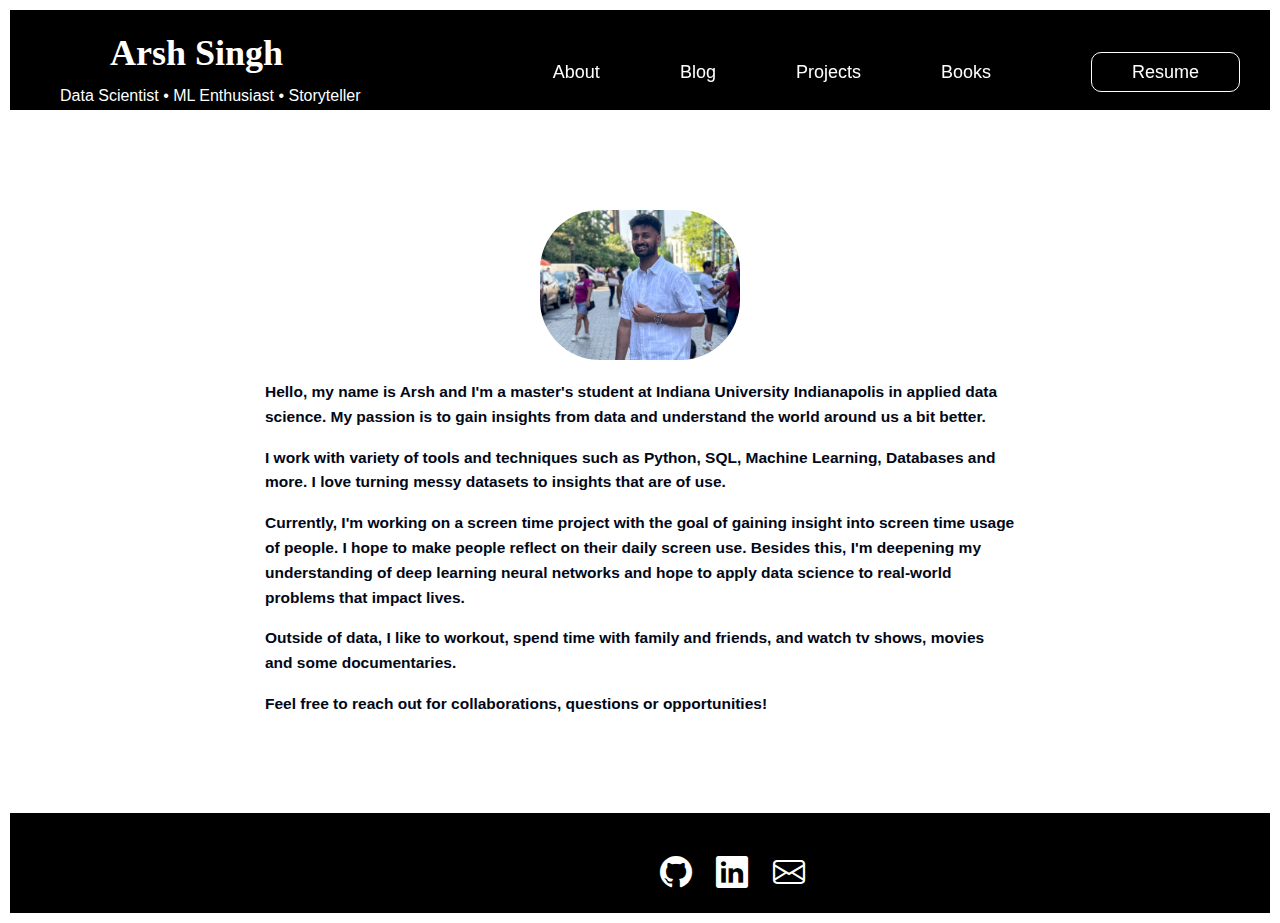
<file: about.html>
<!DOCTYPE html>
<html lang="en">
<head>
    <meta charset="UTF-8">
    <meta name="viewport" content="width=device-width, initial-scale=1.0">
    <title>header</title>
    <link href="https://cdn.jsdelivr.net/npm/bootstrap@5.3.3/dist/css/bootstrap.min.css" rel="stylesheet"> <!-- Bootstrap CSS -->
    <link href="https://cdn.jsdelivr.net/npm/bootstrap-icons@1.11.3/font/bootstrap-icons.css" rel="stylesheet"> <!-- Bootstrap Icons -->
    <link rel= "stylesheet" href = "css/style2.css">
</head>
<body>

<div class = "nav-div"> <!-- outer div start-->

    <div class = "logo-div-main"> 
    <a href = "index.html" style = "color:white;text-decoration:none">Arsh Singh</a>
    </div> 

    <div class = "logo-div-subtitle"> 
    Data Scientist • ML Enthusiast • Storyteller 
    </div>

    <div class = "nav-buttons"> <!-- container div for buttons, actual buttons in an inner div-->
        <div class = "nav-buttons-actual">
            <a href="about.html" >About</a>
            <a href="blog.html" >Blog</a>
            <a href="projects.html">Projects</a>
            <a href="books.html" >Books</a>
            <a href="assets/my_resume.pdf" target = "_blank" class = "resume">Resume</a>
        </div>
    </div>  

</div> <!-- outer div end-->


<script src="https://cdn.jsdelivr.net/npm/bootstrap@5.3.3/dist/js/bootstrap.bundle.min.js"></script> <!-- Bootstrap JS -->
</body>
</html><!DOCTYPE html>
<html lang="en">
<head>
    <meta charset="UTF-8">
    <meta name="viewport" content="width=device-width, initial-scale=1.0">
    <title>About</title>
    <link href="https://cdn.jsdelivr.net/npm/bootstrap@5.3.3/dist/css/bootstrap.min.css" rel="stylesheet"> <!-- Bootstrap CSS -->
    <link href="https://cdn.jsdelivr.net/npm/bootstrap-icons@1.11.3/font/bootstrap-icons.css" rel="stylesheet"> <!-- Bootstrap Icons -->
    <link rel= "stylesheet" href = "css/style.css">
</head>
<body>
    <div class="photo-wrapper">
        <div class = "photo-div">
            <img src = "img/mypic2.jpg" >
        </div>
    </div>

    <div class ="paragraph-wrapper">
        <div class = "para-div">
            <p style = "margin-top:20px;">Hello, my name is Arsh and I'm a master's student at Indiana University Indianapolis in applied data science. 
                My passion is to gain insights from data and understand the world around us a bit better.</p>
            <p>I work with variety of tools and techniques such as Python, SQL, Machine Learning, Databases and more. 
                I love turning messy datasets to insights that are of use.</p>
            <p>Currently, I'm working on a screen time project with the goal of gaining insight into screen time usage of people. 
                I hope to make people reflect on their daily screen use.
                Besides this, I'm deepening my understanding of deep learning neural networks and hope to apply data science to real-world problems that impact lives.</p>
            <p>Outside of data, I like to workout, spend time with family and friends, and watch tv shows, movies and some documentaries.</p>
            <p>Feel free to reach out for collaborations, questions or opportunities!</p>
        </div>
    </div>

<script src="https://cdn.jsdelivr.net/npm/bootstrap@5.3.3/dist/js/bootstrap.bundle.min.js"></script> <!-- Bootstrap JS -->    
</body>
</html>
<!DOCTYPE html>
<html lang="en">
<head>
    <meta charset="UTF-8">
    <meta name="viewport" content="width=device-width, initial-scale=1.0">
    <title>Footer</title>
    <link href="https://cdn.jsdelivr.net/npm/bootstrap@5.3.3/dist/css/bootstrap.min.css" rel="stylesheet"> <!-- Bootstrap CSS -->
    <link href="https://cdn.jsdelivr.net/npm/bootstrap-icons@1.11.3/font/bootstrap-icons.css" rel="stylesheet"> <!-- Bootstrap Icons -->
    <link rel= "stylesheet" href = "css/style2.css">
</head>
<body>
    <div class = "footer-div"> <!-- Use same class as header but tweak it-->
        <a href = "https://github.com/arshmattu08" target = "_blank" class="bi bi-github" title = "Github"></a>
        <a href = "https://www.linkedin.com/in/arshsingh08" target = "_blank" class="bi bi-linkedin" title = "LinkedIn"></a>
        <a href = "mailto:singharshpreet6060@gmail.com" class="bi bi-envelope" title = "Email"></a>


    </div>
 
<script src="https://cdn.jsdelivr.net/npm/bootstrap@5.3.3/dist/js/bootstrap.bundle.min.js"></script> <!-- Bootstrap JS -->    
</body>
</html>
</file>
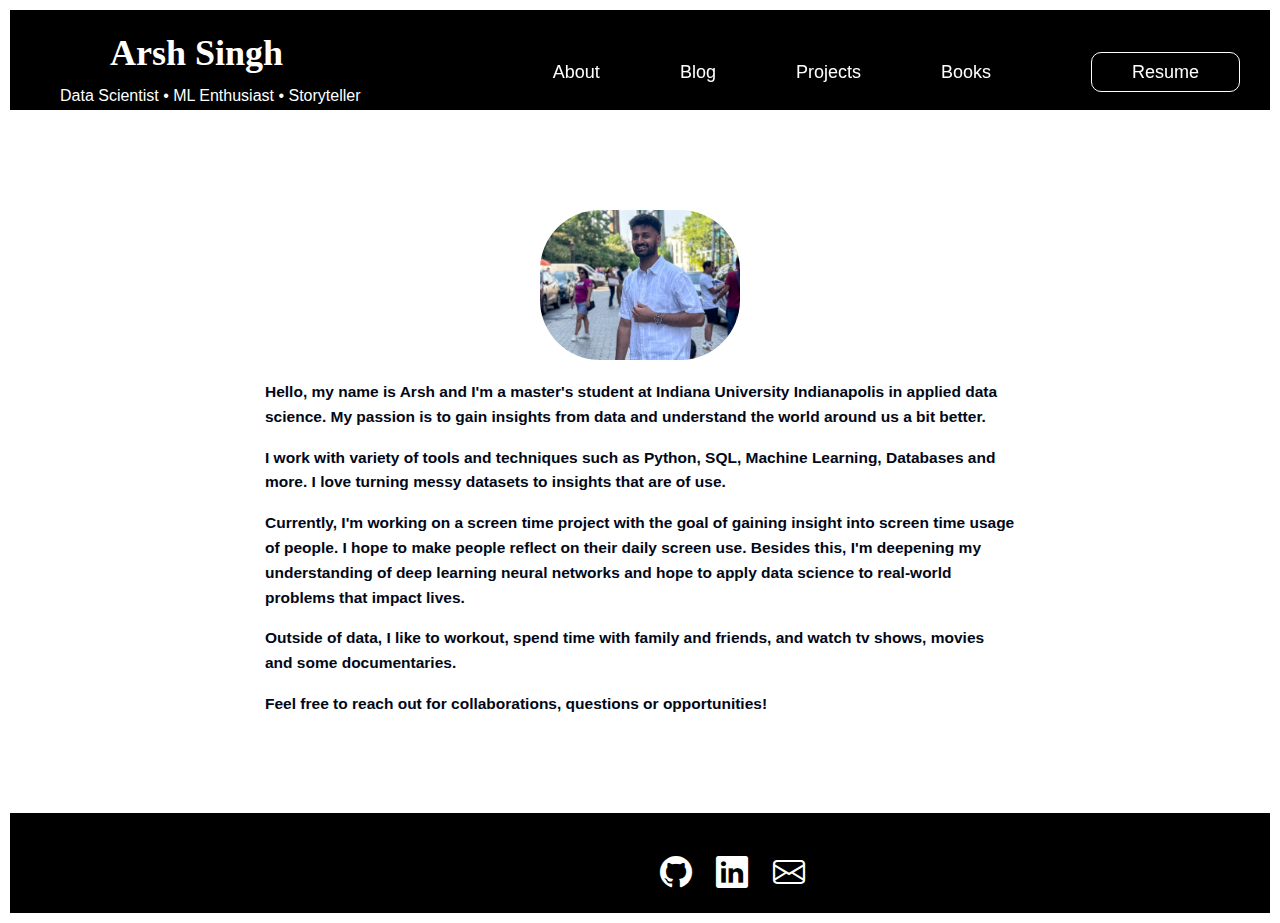
<file: about.php.html>
<!DOCTYPE html>
<html lang="en">
<head>
    <meta charset="UTF-8">
    <meta name="viewport" content="width=device-width, initial-scale=1.0">
    <title>header</title>
    <link href="https://cdn.jsdelivr.net/npm/bootstrap@5.3.3/dist/css/bootstrap.min.css" rel="stylesheet"> <!-- Bootstrap CSS -->
    <link href="https://cdn.jsdelivr.net/npm/bootstrap-icons@1.11.3/font/bootstrap-icons.css" rel="stylesheet"> <!-- Bootstrap Icons -->
    <link rel= "stylesheet" href = "css/style2.css">
</head>
<body>

<div class = "nav-div"> <!-- outer div start-->

    <div class = "logo-div-main"> 
    <a href = "index.php.html" style = "color:white;text-decoration:none">Arsh Singh</a>
    </div> 

    <div class = "logo-div-subtitle"> 
    Data Scientist • ML Enthusiast • Storyteller 
    </div>

    <div class = "nav-buttons"> <!-- container div for buttons, actual buttons in an inner div-->
        <div class = "nav-buttons-actual">
            <a href="about.php.html" >About</a>
            <a href="blog.php.html" >Blog</a>
            <a href="projects.php.html">Projects</a>
            <a href="books.php.html" >Books</a>
            <a href="assets/my_resume.pdf" target = "_blank" class = "resume">Resume</a>
        </div>
    </div>  

</div> <!-- outer div end-->


<script src="https://cdn.jsdelivr.net/npm/bootstrap@5.3.3/dist/js/bootstrap.bundle.min.js"></script> <!-- Bootstrap JS -->
</body>
</html><!DOCTYPE html>
<html lang="en">
<head>
    <meta charset="UTF-8">
    <meta name="viewport" content="width=device-width, initial-scale=1.0">
    <title>About</title>
    <link href="https://cdn.jsdelivr.net/npm/bootstrap@5.3.3/dist/css/bootstrap.min.css" rel="stylesheet"> <!-- Bootstrap CSS -->
    <link href="https://cdn.jsdelivr.net/npm/bootstrap-icons@1.11.3/font/bootstrap-icons.css" rel="stylesheet"> <!-- Bootstrap Icons -->
    <link rel= "stylesheet" href = "css/style.css">
</head>
<body>
    <div class="photo-wrapper">
        <div class = "photo-div">
            <img src = "img/mypic2.jpg" >
        </div>
    </div>

    <div class ="paragraph-wrapper">
        <div class = "para-div">
            <p style = "margin-top:20px;">Hello, my name is Arsh and I'm a master's student at Indiana University Indianapolis in applied data science. 
                My passion is to gain insights from data and understand the world around us a bit better.</p>
            <p>I work with variety of tools and techniques such as Python, SQL, Machine Learning, Databases and more. 
                I love turning messy datasets to insights that are of use.</p>
            <p>Currently, I'm working on a screen time project with the goal of gaining insight into screen time usage of people. 
                I hope to make people reflect on their daily screen use.
                Besides this, I'm deepening my understanding of deep learning neural networks and hope to apply data science to real-world problems that impact lives.</p>
            <p>Outside of data, I like to workout, spend time with family and friends, and watch tv shows, movies and some documentaries.</p>
            <p>Feel free to reach out for collaborations, questions or opportunities!</p>
        </div>
    </div>

<script src="https://cdn.jsdelivr.net/npm/bootstrap@5.3.3/dist/js/bootstrap.bundle.min.js"></script> <!-- Bootstrap JS -->    
</body>
</html>
<!DOCTYPE html>
<html lang="en">
<head>
    <meta charset="UTF-8">
    <meta name="viewport" content="width=device-width, initial-scale=1.0">
    <title>Footer</title>
    <link href="https://cdn.jsdelivr.net/npm/bootstrap@5.3.3/dist/css/bootstrap.min.css" rel="stylesheet"> <!-- Bootstrap CSS -->
    <link href="https://cdn.jsdelivr.net/npm/bootstrap-icons@1.11.3/font/bootstrap-icons.css" rel="stylesheet"> <!-- Bootstrap Icons -->
    <link rel= "stylesheet" href = "css/style2.css">
</head>
<body>
    <div class = "footer-div"> <!-- Use same class as header but tweak it-->
        <a href = "https://github.com/arshmattu08" target = "_blank" class="bi bi-github" title = "Github"></a>
        <a href = "https://www.linkedin.com/in/arshsingh08" target = "_blank" class="bi bi-linkedin" title = "LinkedIn"></a>
        <a href = "mailto:singharshpreet6060@gmail.com" class="bi bi-envelope" title = "Email"></a>


    </div>
 
<script src="https://cdn.jsdelivr.net/npm/bootstrap@5.3.3/dist/js/bootstrap.bundle.min.js"></script> <!-- Bootstrap JS -->    
</body>
</html>
</file>
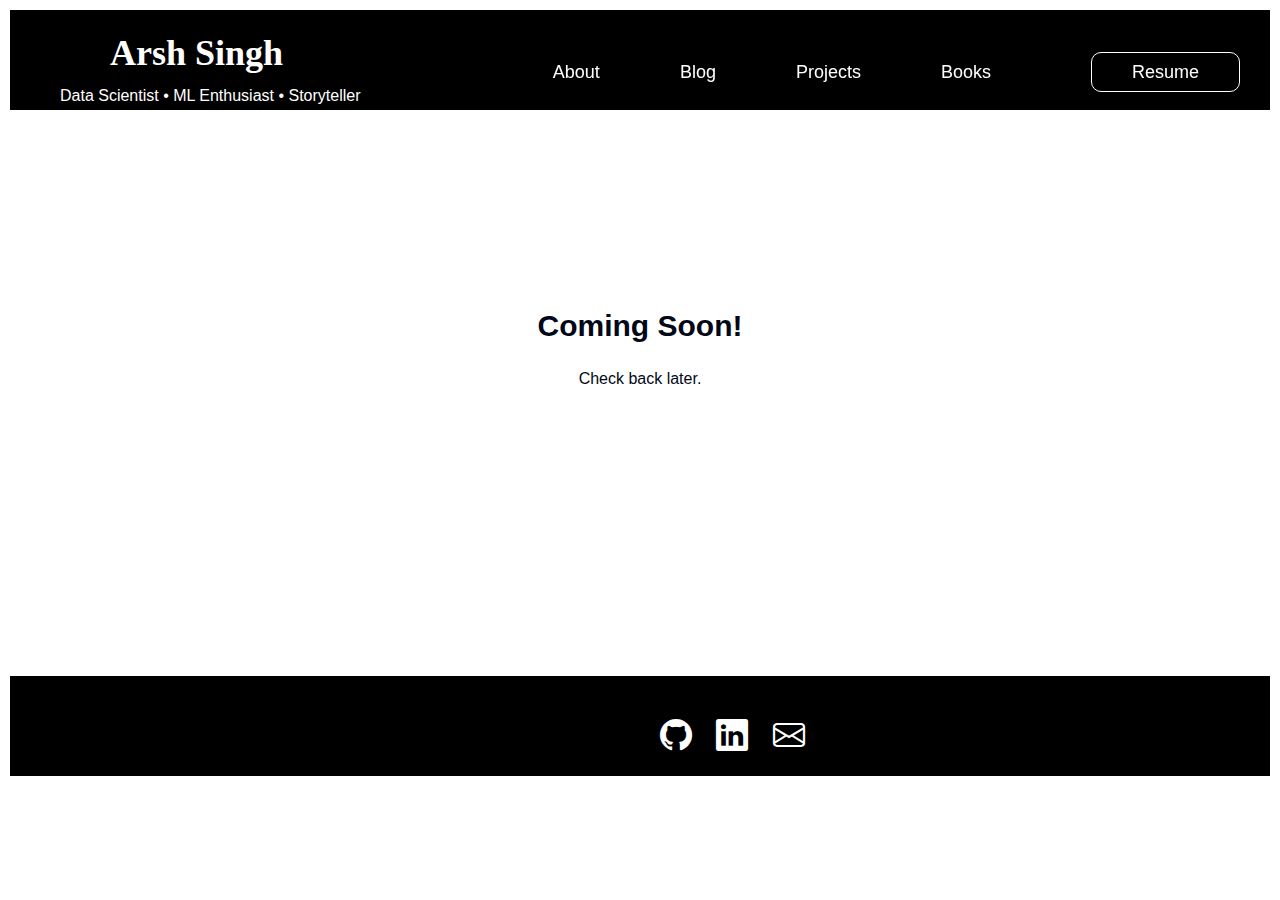
<file: blog.html>
<!DOCTYPE html>
<html lang="en">
<head>
    <meta charset="UTF-8">
    <meta name="viewport" content="width=device-width, initial-scale=1.0">
    <title>header</title>
    <link href="https://cdn.jsdelivr.net/npm/bootstrap@5.3.3/dist/css/bootstrap.min.css" rel="stylesheet"> <!-- Bootstrap CSS -->
    <link href="https://cdn.jsdelivr.net/npm/bootstrap-icons@1.11.3/font/bootstrap-icons.css" rel="stylesheet"> <!-- Bootstrap Icons -->
    <link rel= "stylesheet" href = "css/style2.css">
</head>
<body>

<div class = "nav-div"> <!-- outer div start-->

    <div class = "logo-div-main"> 
    <a href = "index.html" style = "color:white;text-decoration:none">Arsh Singh</a>
    </div> 

    <div class = "logo-div-subtitle"> 
    Data Scientist • ML Enthusiast • Storyteller 
    </div>

    <div class = "nav-buttons"> <!-- container div for buttons, actual buttons in an inner div-->
        <div class = "nav-buttons-actual">
            <a href="about.html" >About</a>
            <a href="blog.html" >Blog</a>
            <a href="projects.html">Projects</a>
            <a href="books.html" >Books</a>
            <a href="assets/my_resume.pdf" target = "_blank" class = "resume">Resume</a>
        </div>
    </div>  

</div> <!-- outer div end-->


<script src="https://cdn.jsdelivr.net/npm/bootstrap@5.3.3/dist/js/bootstrap.bundle.min.js"></script> <!-- Bootstrap JS -->
</body>
</html>

<!DOCTYPE html>
<html lang="en">
<head>
    <meta charset="UTF-8">
    <meta name="viewport" content="width=device-width, initial-scale=1.0">
    <title>Blog</title>
    <link rel="stylesheet" href="css/style2.css">
</head>
<body>

<div class = "blog-coming-soon">

<p class= "blog-title">Coming Soon!</p>
<p class. = "blog-subtitle">Check back later.</p>
</div>

</body>
</html>



<!DOCTYPE html>
<html lang="en">
<head>
    <meta charset="UTF-8">
    <meta name="viewport" content="width=device-width, initial-scale=1.0">
    <title>Footer</title>
    <link href="https://cdn.jsdelivr.net/npm/bootstrap@5.3.3/dist/css/bootstrap.min.css" rel="stylesheet"> <!-- Bootstrap CSS -->
    <link href="https://cdn.jsdelivr.net/npm/bootstrap-icons@1.11.3/font/bootstrap-icons.css" rel="stylesheet"> <!-- Bootstrap Icons -->
    <link rel= "stylesheet" href = "css/style2.css">
</head>
<body>
    <div class = "footer-div"> <!-- Use same class as header but tweak it-->
        <a href = "https://github.com/arshmattu08" target = "_blank" class="bi bi-github" title = "Github"></a>
        <a href = "https://www.linkedin.com/in/arshsingh08" target = "_blank" class="bi bi-linkedin" title = "LinkedIn"></a>
        <a href = "mailto:singharshpreet6060@gmail.com" class="bi bi-envelope" title = "Email"></a>


    </div>
 
<script src="https://cdn.jsdelivr.net/npm/bootstrap@5.3.3/dist/js/bootstrap.bundle.min.js"></script> <!-- Bootstrap JS -->    
</body>
</html>
</file>
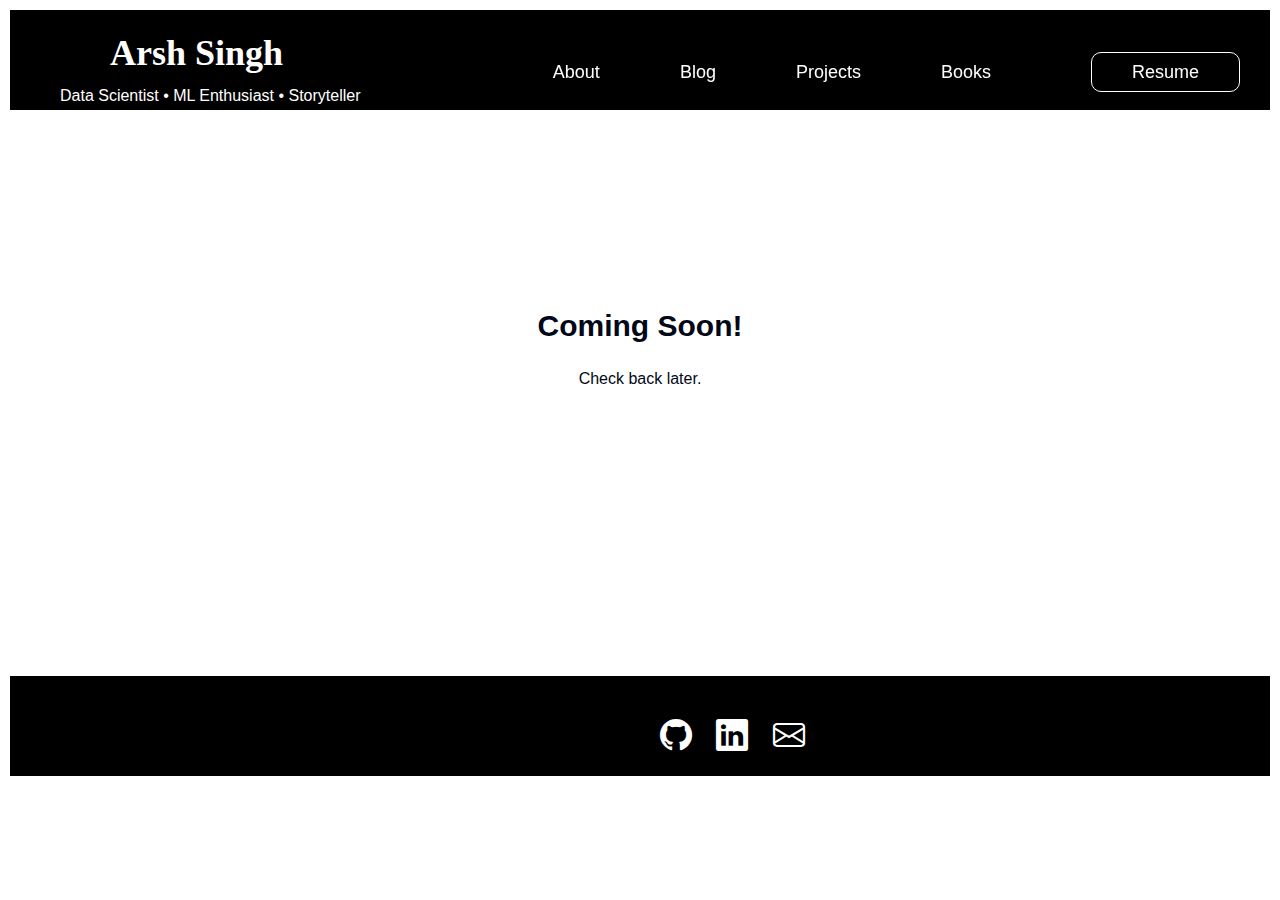
<file: blog.php.html>
<!DOCTYPE html>
<html lang="en">
<head>
    <meta charset="UTF-8">
    <meta name="viewport" content="width=device-width, initial-scale=1.0">
    <title>header</title>
    <link href="https://cdn.jsdelivr.net/npm/bootstrap@5.3.3/dist/css/bootstrap.min.css" rel="stylesheet"> <!-- Bootstrap CSS -->
    <link href="https://cdn.jsdelivr.net/npm/bootstrap-icons@1.11.3/font/bootstrap-icons.css" rel="stylesheet"> <!-- Bootstrap Icons -->
    <link rel= "stylesheet" href = "css/style2.css">
</head>
<body>

<div class = "nav-div"> <!-- outer div start-->

    <div class = "logo-div-main"> 
    <a href = "index.php.html" style = "color:white;text-decoration:none">Arsh Singh</a>
    </div> 

    <div class = "logo-div-subtitle"> 
    Data Scientist • ML Enthusiast • Storyteller 
    </div>

    <div class = "nav-buttons"> <!-- container div for buttons, actual buttons in an inner div-->
        <div class = "nav-buttons-actual">
            <a href="about.php.html" >About</a>
            <a href="blog.php.html" >Blog</a>
            <a href="projects.php.html">Projects</a>
            <a href="books.php.html" >Books</a>
            <a href="assets/my_resume.pdf" target = "_blank" class = "resume">Resume</a>
        </div>
    </div>  

</div> <!-- outer div end-->


<script src="https://cdn.jsdelivr.net/npm/bootstrap@5.3.3/dist/js/bootstrap.bundle.min.js"></script> <!-- Bootstrap JS -->
</body>
</html>

<!DOCTYPE html>
<html lang="en">
<head>
    <meta charset="UTF-8">
    <meta name="viewport" content="width=device-width, initial-scale=1.0">
    <title>Blog</title>
    <link rel="stylesheet" href="css/style2.css">
</head>
<body>

<div class = "blog-coming-soon">

<p class= "blog-title">Coming Soon!</p>
<p class. = "blog-subtitle">Check back later.</p>
</div>

</body>
</html>



<!DOCTYPE html>
<html lang="en">
<head>
    <meta charset="UTF-8">
    <meta name="viewport" content="width=device-width, initial-scale=1.0">
    <title>Footer</title>
    <link href="https://cdn.jsdelivr.net/npm/bootstrap@5.3.3/dist/css/bootstrap.min.css" rel="stylesheet"> <!-- Bootstrap CSS -->
    <link href="https://cdn.jsdelivr.net/npm/bootstrap-icons@1.11.3/font/bootstrap-icons.css" rel="stylesheet"> <!-- Bootstrap Icons -->
    <link rel= "stylesheet" href = "css/style2.css">
</head>
<body>
    <div class = "footer-div"> <!-- Use same class as header but tweak it-->
        <a href = "https://github.com/arshmattu08" target = "_blank" class="bi bi-github" title = "Github"></a>
        <a href = "https://www.linkedin.com/in/arshsingh08" target = "_blank" class="bi bi-linkedin" title = "LinkedIn"></a>
        <a href = "mailto:singharshpreet6060@gmail.com" class="bi bi-envelope" title = "Email"></a>


    </div>
 
<script src="https://cdn.jsdelivr.net/npm/bootstrap@5.3.3/dist/js/bootstrap.bundle.min.js"></script> <!-- Bootstrap JS -->    
</body>
</html>
</file>
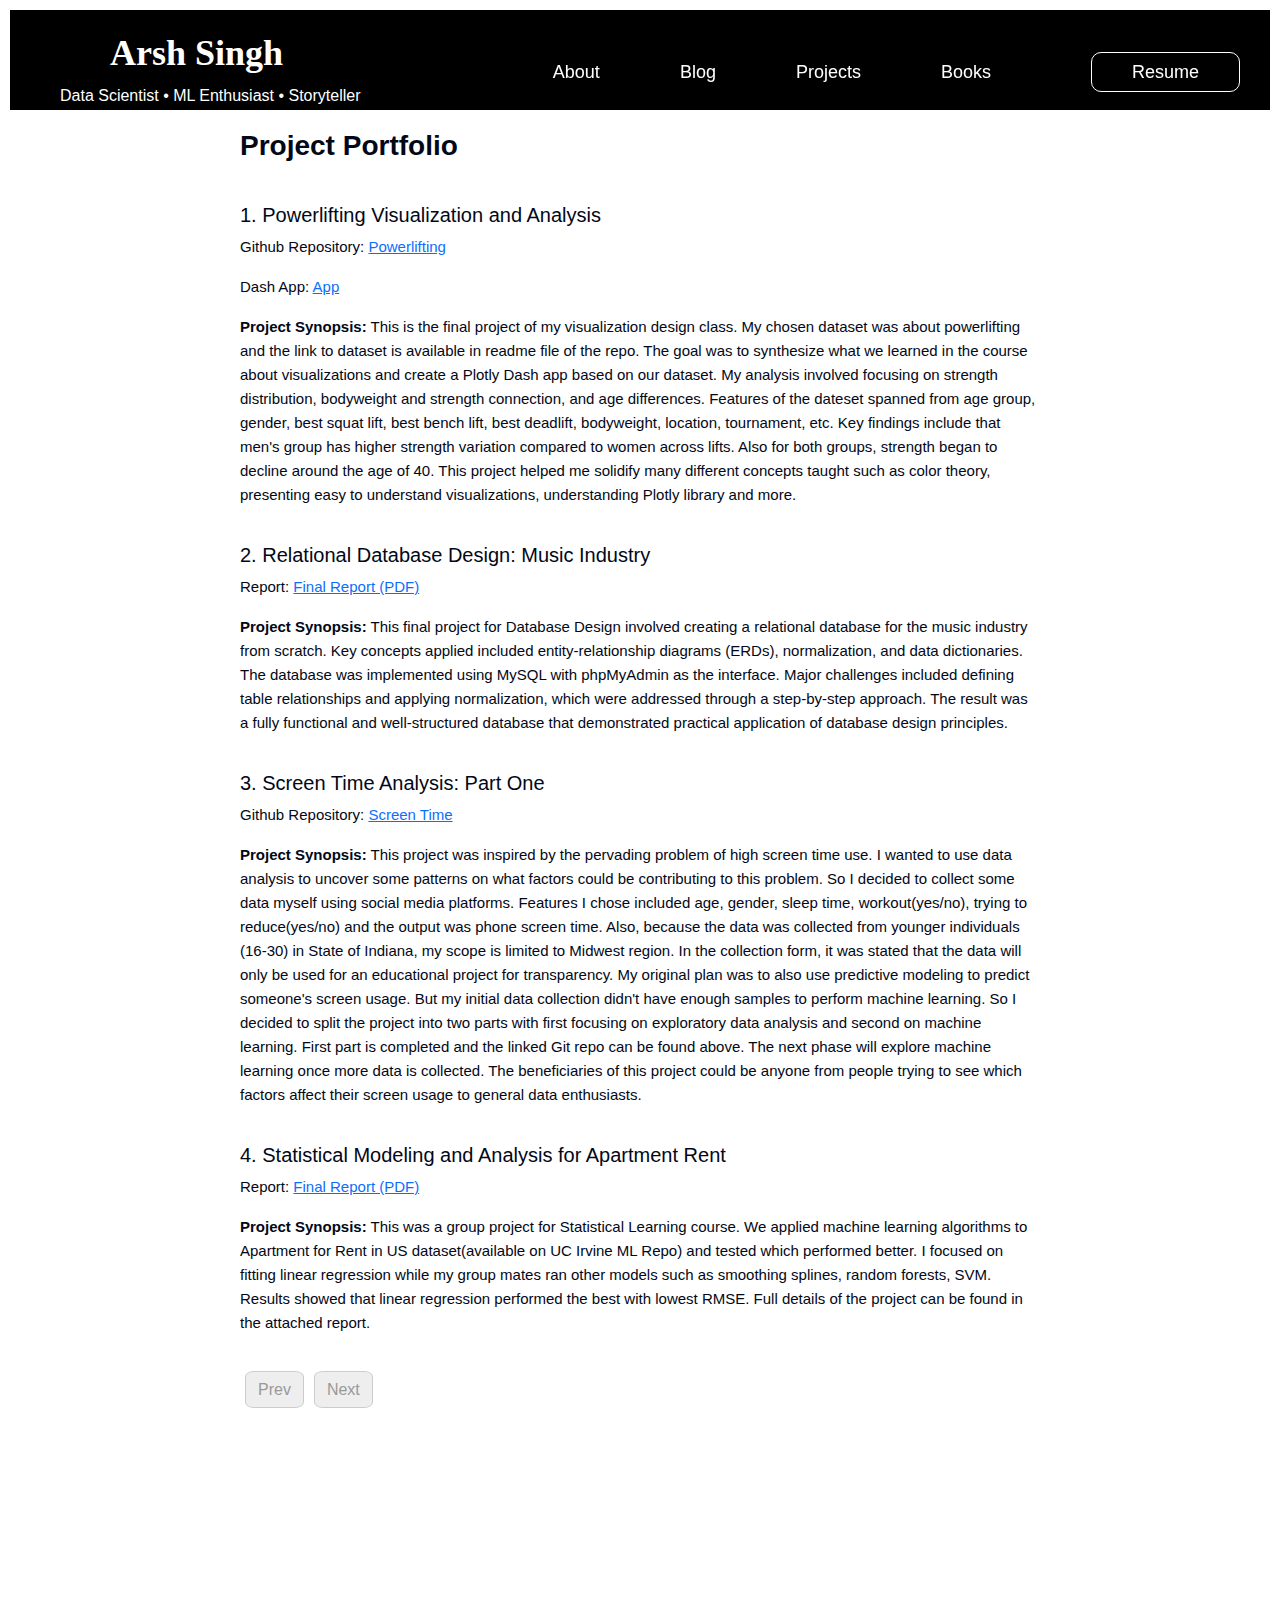
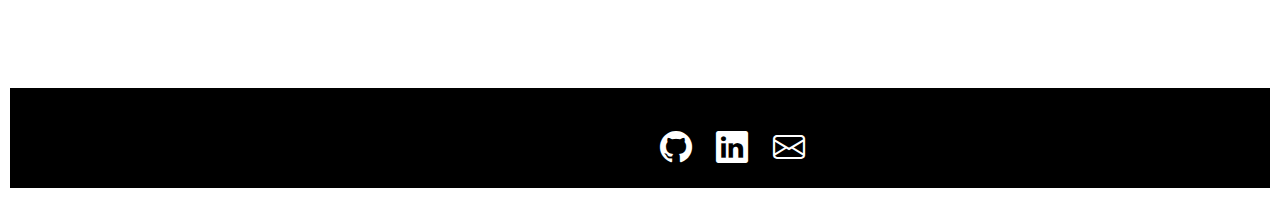
<file: projects.html>
<!DOCTYPE html>
<html lang="en">
<head>
    <meta charset="UTF-8">
    <meta name="viewport" content="width=device-width, initial-scale=1.0">
    <title>header</title>
    <link href="https://cdn.jsdelivr.net/npm/bootstrap@5.3.3/dist/css/bootstrap.min.css" rel="stylesheet"> <!-- Bootstrap CSS -->
    <link href="https://cdn.jsdelivr.net/npm/bootstrap-icons@1.11.3/font/bootstrap-icons.css" rel="stylesheet"> <!-- Bootstrap Icons -->
    <link rel= "stylesheet" href = "css/style2.css">
</head>
<body>

<div class = "nav-div"> <!-- outer div start-->

    <div class = "logo-div-main"> 
    <a href = "index.html" style = "color:white;text-decoration:none">Arsh Singh</a>
    </div> 

    <div class = "logo-div-subtitle"> 
    Data Scientist • ML Enthusiast • Storyteller 
    </div>

    <div class = "nav-buttons"> <!-- container div for buttons, actual buttons in an inner div-->
        <div class = "nav-buttons-actual">
            <a href="about.html" >About</a>
            <a href="blog.html" >Blog</a>
            <a href="projects.html">Projects</a>
            <a href="books.html" >Books</a>
            <a href="assets/my_resume.pdf" target = "_blank" class = "resume">Resume</a>
        </div>
    </div>  

</div> <!-- outer div end-->


<script src="https://cdn.jsdelivr.net/npm/bootstrap@5.3.3/dist/js/bootstrap.bundle.min.js"></script> <!-- Bootstrap JS -->
</body>
</html><!DOCTYPE html>
<html lang="en">
<head>
    <meta charset="UTF-8">
    <meta name="viewport" content="width=device-width, initial-scale=1.0">
    <title>Projects</title>
    <link rel = "stylesheet" href = "css/style2.css">
</head>
<body>
    <div class = "proj-wrapper">
        <div class = "proj-section">
            <h3 style = "margin-bottom:40px; font-weight: 600">Project Portfolio</h3>

            <div class = "proj-content">


                <div class = "project">
                    <h5>1. Powerlifting Visualization and Analysis</h5>

                    <p>Github Repository: <a href = "https://github.com/arshmattu08/Viz-Project.git" 
                    target = "_blank" rel = "noopener noreferrer"> 
                    Powerlifting</a> </p>
                    <p>Dash App: <a href = "https://viz-project.onrender.com" target = "_blank" rel = "noopener noreferrer">App</a></p>

                    <p><b>Project Synopsis:</b> This is the final project of my visualization design class. My chosen dataset was about powerlifting
                                                and the link to dataset is available in readme file of the repo. The goal was to synthesize what we learned 
                                                in the course about visualizations and create a Plotly Dash app based on our dataset. My analysis involved
                                                focusing on strength distribution, bodyweight and strength connection, and age differences. Features of the dateset
                                                spanned from age group, gender, best squat lift, best bench lift, best deadlift, bodyweight, location, tournament, etc.
                                                Key findings include that men's group has higher strength variation compared to women across lifts. Also for both groups,
                                                strength began to decline around the age of 40. This project helped me solidify many different concepts taught such as 
                                                color theory, presenting easy to understand visualizations, understanding Plotly library and more.
                                            </p>
                </div>


                 <div class = "project">
                    <h5>2. Relational Database Design: Music Industry</h5>

                    <p>Report: <a href = "assets/FILE_ONE.pdf" download
                    target = "_blank" rel = "noopener noreferrer"> 
                    Final Report (PDF) </a> </p>

                    <p><b>Project Synopsis:</b> This final project for Database Design involved creating a relational database for the music industry from scratch. 
                                                Key concepts applied included entity-relationship diagrams (ERDs), normalization, and data dictionaries. 
                                                The database was implemented using MySQL with phpMyAdmin as the interface. Major challenges included defining table relationships
                                                 and applying normalization, which were addressed through a step-by-step approach. The result was a fully functional and well-structured database 
                                                 that demonstrated practical application of database design principles.

                                            </p>
                </div>


                <div class = "project">
                    <h5>3. Screen Time Analysis: Part One</h5>

                    <p>Github Repository: <a href = "https://github.com/arshmattu08/ScreenTime.git" 
                    target = "_blank" rel = "noopener noreferrer"> 
                    Screen Time</a> </p>

                    <p><b>Project Synopsis:</b> This project was inspired by the pervading problem of high screen time use.
                                               I wanted to use data analysis to uncover some patterns on what factors could be contributing
                                               to this problem. So I decided to collect some data myself using social media platforms. Features I chose included 
                                               age, gender, sleep time, workout(yes/no), trying to reduce(yes/no) and the output was phone screen time. Also, because 
                                               the data was collected from younger individuals (16-30) in State of Indiana, my scope is limited to Midwest region. In the 
                                               collection form, it was stated that the data will only be used for an educational project for transparency. My original 
                                               plan was to also use predictive modeling to predict someone's screen usage. But my initial data collection
                                               didn't have enough samples to perform machine learning. So I decided to split the project into two parts with first 
                                               focusing on exploratory data analysis and second on machine learning. First part is completed and the linked Git repo can be found above.
                                               The next phase will explore machine learning once more data is collected. The beneficiaries of this project could be anyone from people 
                                               trying to see which factors affect their screen usage to general data enthusiasts.
                                               </p>
                </div>


                <div class = "project">
                    <h5>4. Statistical Modeling and Analysis for Apartment Rent</h5>

                    <p>Report: <a href = "assets/Stat_final_proj.pdf" download
                    target = "_blank" rel = "noopener noreferrer"> 
                    Final Report (PDF) </a> </p>

                    <p><b>Project Synopsis:</b> This was a group project for Statistical Learning course. We applied machine learning algorithms
                                                to Apartment for Rent in US dataset(available on UC Irvine ML Repo) and tested which performed better.
                                                I focused on fitting linear regression while my group mates ran other models such as smoothing splines, 
                                                random forests, SVM. Results showed that linear regression performed the best with lowest RMSE. Full details
                                                of the project can be found in the attached report. 
                                            </p>
                </div>


            </div>
            <div class="pagination">
                <button id="prevBtn">Prev</button>
                <button id="nextBtn">Next</button>
            </div>
        </div>
    </div>

<script> //pagination setup
document.addEventListener("DOMContentLoaded", function () {
    const projects = document.querySelectorAll(".project");
    const projectsPerPage = 4;
    let currentPage = 1;
    const totalPages = Math.ceil(projects.length / projectsPerPage);

    const prevBtn = document.getElementById("prevBtn");
    const nextBtn = document.getElementById("nextBtn");

    function showPage(page) {
        projects.forEach((proj, index) => {
            proj.style.display =
                index >= (page - 1) * projectsPerPage && index < page * projectsPerPage
                ? "block"
                : "none";
        });

        prevBtn.disabled = page === 1;
        nextBtn.disabled = page === totalPages;
    }

    prevBtn.addEventListener("click", function () {
        if (currentPage > 1) {
            currentPage--;
            showPage(currentPage);
        }
    });

    nextBtn.addEventListener("click", function () {
        if (currentPage < totalPages) {
            currentPage++;
            showPage(currentPage);
        }
    });

    // Initial display
    showPage(currentPage);
});
</script>

</body>
</html>
<!DOCTYPE html>
<html lang="en">
<head>
    <meta charset="UTF-8">
    <meta name="viewport" content="width=device-width, initial-scale=1.0">
    <title>Footer</title>
    <link href="https://cdn.jsdelivr.net/npm/bootstrap@5.3.3/dist/css/bootstrap.min.css" rel="stylesheet"> <!-- Bootstrap CSS -->
    <link href="https://cdn.jsdelivr.net/npm/bootstrap-icons@1.11.3/font/bootstrap-icons.css" rel="stylesheet"> <!-- Bootstrap Icons -->
    <link rel= "stylesheet" href = "css/style2.css">
</head>
<body>
    <div class = "footer-div"> <!-- Use same class as header but tweak it-->
        <a href = "https://github.com/arshmattu08" target = "_blank" class="bi bi-github" title = "Github"></a>
        <a href = "https://www.linkedin.com/in/arshsingh08" target = "_blank" class="bi bi-linkedin" title = "LinkedIn"></a>
        <a href = "mailto:singharshpreet6060@gmail.com" class="bi bi-envelope" title = "Email"></a>


    </div>
 
<script src="https://cdn.jsdelivr.net/npm/bootstrap@5.3.3/dist/js/bootstrap.bundle.min.js"></script> <!-- Bootstrap JS -->    
</body>
</html>
</file>
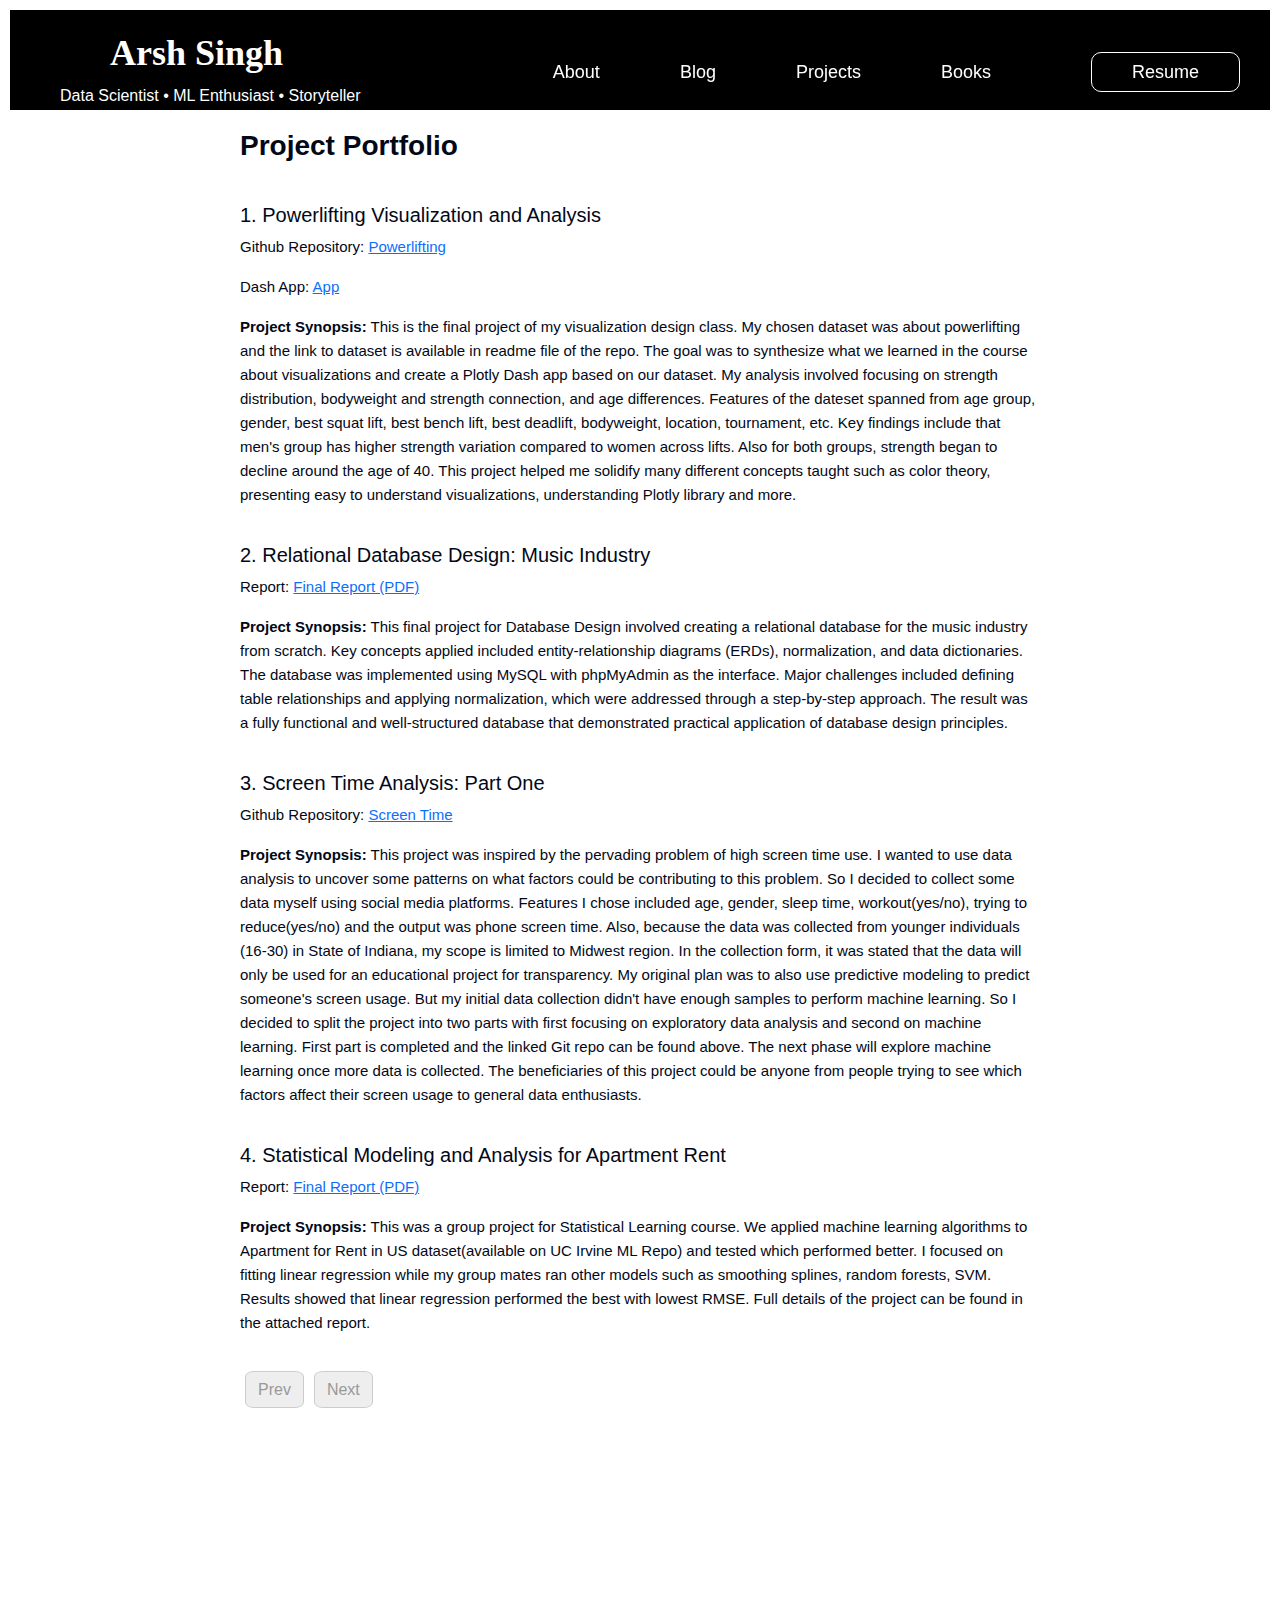
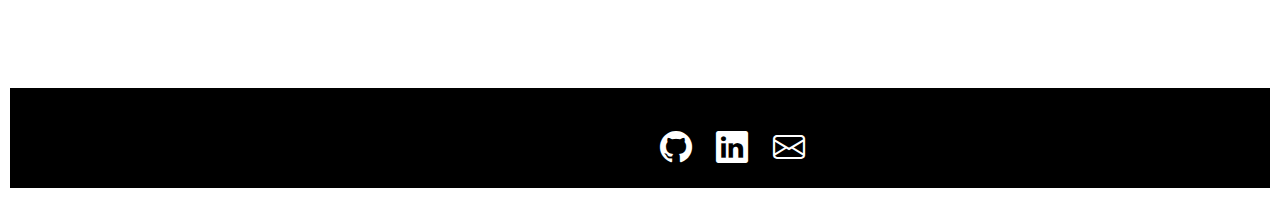
<file: projects.php.html>
<!DOCTYPE html>
<html lang="en">
<head>
    <meta charset="UTF-8">
    <meta name="viewport" content="width=device-width, initial-scale=1.0">
    <title>header</title>
    <link href="https://cdn.jsdelivr.net/npm/bootstrap@5.3.3/dist/css/bootstrap.min.css" rel="stylesheet"> <!-- Bootstrap CSS -->
    <link href="https://cdn.jsdelivr.net/npm/bootstrap-icons@1.11.3/font/bootstrap-icons.css" rel="stylesheet"> <!-- Bootstrap Icons -->
    <link rel= "stylesheet" href = "css/style2.css">
</head>
<body>

<div class = "nav-div"> <!-- outer div start-->

    <div class = "logo-div-main"> 
    <a href = "index.php.html" style = "color:white;text-decoration:none">Arsh Singh</a>
    </div> 

    <div class = "logo-div-subtitle"> 
    Data Scientist • ML Enthusiast • Storyteller 
    </div>

    <div class = "nav-buttons"> <!-- container div for buttons, actual buttons in an inner div-->
        <div class = "nav-buttons-actual">
            <a href="about.php.html" >About</a>
            <a href="blog.php.html" >Blog</a>
            <a href="projects.php.html">Projects</a>
            <a href="books.php.html" >Books</a>
            <a href="assets/my_resume.pdf" target = "_blank" class = "resume">Resume</a>
        </div>
    </div>  

</div> <!-- outer div end-->


<script src="https://cdn.jsdelivr.net/npm/bootstrap@5.3.3/dist/js/bootstrap.bundle.min.js"></script> <!-- Bootstrap JS -->
</body>
</html><!DOCTYPE html>
<html lang="en">
<head>
    <meta charset="UTF-8">
    <meta name="viewport" content="width=device-width, initial-scale=1.0">
    <title>Projects</title>
    <link rel = "stylesheet" href = "css/style2.css">
</head>
<body>
    <div class = "proj-wrapper">
        <div class = "proj-section">
            <h3 style = "margin-bottom:40px; font-weight: 600">Project Portfolio</h3>

            <div class = "proj-content">


                <div class = "project">
                    <h5>1. Powerlifting Visualization and Analysis</h5>

                    <p>Github Repository: <a href = "https://github.com/arshmattu08/Viz-Project.git" 
                    target = "_blank" rel = "noopener noreferrer"> 
                    Powerlifting</a> </p>
                    <p>Dash App: <a href = "https://viz-project.onrender.com" target = "_blank" rel = "noopener noreferrer">App</a></p>

                    <p><b>Project Synopsis:</b> This is the final project of my visualization design class. My chosen dataset was about powerlifting
                                                and the link to dataset is available in readme file of the repo. The goal was to synthesize what we learned 
                                                in the course about visualizations and create a Plotly Dash app based on our dataset. My analysis involved
                                                focusing on strength distribution, bodyweight and strength connection, and age differences. Features of the dateset
                                                spanned from age group, gender, best squat lift, best bench lift, best deadlift, bodyweight, location, tournament, etc.
                                                Key findings include that men's group has higher strength variation compared to women across lifts. Also for both groups,
                                                strength began to decline around the age of 40. This project helped me solidify many different concepts taught such as 
                                                color theory, presenting easy to understand visualizations, understanding Plotly library and more.
                                            </p>
                </div>


                 <div class = "project">
                    <h5>2. Relational Database Design: Music Industry</h5>

                    <p>Report: <a href = "assets/FILE_ONE.pdf" download
                    target = "_blank" rel = "noopener noreferrer"> 
                    Final Report (PDF) </a> </p>

                    <p><b>Project Synopsis:</b> This final project for Database Design involved creating a relational database for the music industry from scratch. 
                                                Key concepts applied included entity-relationship diagrams (ERDs), normalization, and data dictionaries. 
                                                The database was implemented using MySQL with phpMyAdmin as the interface. Major challenges included defining table relationships
                                                 and applying normalization, which were addressed through a step-by-step approach. The result was a fully functional and well-structured database 
                                                 that demonstrated practical application of database design principles.

                                            </p>
                </div>


                <div class = "project">
                    <h5>3. Screen Time Analysis: Part One</h5>

                    <p>Github Repository: <a href = "https://github.com/arshmattu08/ScreenTime.git" 
                    target = "_blank" rel = "noopener noreferrer"> 
                    Screen Time</a> </p>

                    <p><b>Project Synopsis:</b> This project was inspired by the pervading problem of high screen time use.
                                               I wanted to use data analysis to uncover some patterns on what factors could be contributing
                                               to this problem. So I decided to collect some data myself using social media platforms. Features I chose included 
                                               age, gender, sleep time, workout(yes/no), trying to reduce(yes/no) and the output was phone screen time. Also, because 
                                               the data was collected from younger individuals (16-30) in State of Indiana, my scope is limited to Midwest region. In the 
                                               collection form, it was stated that the data will only be used for an educational project for transparency. My original 
                                               plan was to also use predictive modeling to predict someone's screen usage. But my initial data collection
                                               didn't have enough samples to perform machine learning. So I decided to split the project into two parts with first 
                                               focusing on exploratory data analysis and second on machine learning. First part is completed and the linked Git repo can be found above.
                                               The next phase will explore machine learning once more data is collected. The beneficiaries of this project could be anyone from people 
                                               trying to see which factors affect their screen usage to general data enthusiasts.
                                               </p>
                </div>


                <div class = "project">
                    <h5>4. Statistical Modeling and Analysis for Apartment Rent</h5>

                    <p>Report: <a href = "assets/Stat_final_proj.pdf" download
                    target = "_blank" rel = "noopener noreferrer"> 
                    Final Report (PDF) </a> </p>

                    <p><b>Project Synopsis:</b> This was a group project for Statistical Learning course. We applied machine learning algorithms
                                                to Apartment for Rent in US dataset(available on UC Irvine ML Repo) and tested which performed better.
                                                I focused on fitting linear regression while my group mates ran other models such as smoothing splines, 
                                                random forests, SVM. Results showed that linear regression performed the best with lowest RMSE. Full details
                                                of the project can be found in the attached report. 
                                            </p>
                </div>


            </div>
            <div class="pagination">
                <button id="prevBtn">Prev</button>
                <button id="nextBtn">Next</button>
            </div>
        </div>
    </div>

<script> //pagination setup
document.addEventListener("DOMContentLoaded", function () {
    const projects = document.querySelectorAll(".project");
    const projectsPerPage = 4;
    let currentPage = 1;
    const totalPages = Math.ceil(projects.length / projectsPerPage);

    const prevBtn = document.getElementById("prevBtn");
    const nextBtn = document.getElementById("nextBtn");

    function showPage(page) {
        projects.forEach((proj, index) => {
            proj.style.display =
                index >= (page - 1) * projectsPerPage && index < page * projectsPerPage
                ? "block"
                : "none";
        });

        prevBtn.disabled = page === 1;
        nextBtn.disabled = page === totalPages;
    }

    prevBtn.addEventListener("click", function () {
        if (currentPage > 1) {
            currentPage--;
            showPage(currentPage);
        }
    });

    nextBtn.addEventListener("click", function () {
        if (currentPage < totalPages) {
            currentPage++;
            showPage(currentPage);
        }
    });

    // Initial display
    showPage(currentPage);
});
</script>

</body>
</html>
<!DOCTYPE html>
<html lang="en">
<head>
    <meta charset="UTF-8">
    <meta name="viewport" content="width=device-width, initial-scale=1.0">
    <title>Footer</title>
    <link href="https://cdn.jsdelivr.net/npm/bootstrap@5.3.3/dist/css/bootstrap.min.css" rel="stylesheet"> <!-- Bootstrap CSS -->
    <link href="https://cdn.jsdelivr.net/npm/bootstrap-icons@1.11.3/font/bootstrap-icons.css" rel="stylesheet"> <!-- Bootstrap Icons -->
    <link rel= "stylesheet" href = "css/style2.css">
</head>
<body>
    <div class = "footer-div"> <!-- Use same class as header but tweak it-->
        <a href = "https://github.com/arshmattu08" target = "_blank" class="bi bi-github" title = "Github"></a>
        <a href = "https://www.linkedin.com/in/arshsingh08" target = "_blank" class="bi bi-linkedin" title = "LinkedIn"></a>
        <a href = "mailto:singharshpreet6060@gmail.com" class="bi bi-envelope" title = "Email"></a>


    </div>
 
<script src="https://cdn.jsdelivr.net/npm/bootstrap@5.3.3/dist/js/bootstrap.bundle.min.js"></script> <!-- Bootstrap JS -->    
</body>
</html>
</file>
<file: css/style2.css>
/* Navigation Styles */
.nav-div {
    background-color: black;
    width: auto;
    height: 100px;
    color: white;
    margin-top: 10px;
    margin-left: 10px;
    margin-right: 10px;
}

.logo-div-main {
    padding-left: 100px;
    padding-top: 15px;
    font-size: 36px;
    font-weight: bold;
    font-family: 'Inter', 'sans-serif';
}

.logo-div-subtitle {
    padding-left: 50px;
    padding-top: 0px;
}

.nav-buttons {  
    display: flex;
    color: white;
}  

.nav-buttons-actual {
    margin-left: auto;
    margin-top: -50px;
    padding-right: 50px;
    display: flex;
    gap: 80px;
}

.nav-buttons-actual a {
    color: white;
    text-decoration: none;
    cursor: pointer;
    font-family: 'Helvetica', 'sans-serif';
    font-size: 18px;
    font-weight: lighter;
    will-change: filter;
    transition: filter 0.4s ease;
}

.nav-buttons-actual a:hover {
    filter: brightness(80%);
}

.resume {
    background: none;
    border: solid 1px white;
    border-radius: 10px;
    padding: 10px 40px 10px 40px;
    position: relative;
    left: 20px;
    bottom: 6px;
    text-decoration: none;
    display: inline-flex;
    align-items: center;
    justify-content: center;
    font-weight: normal !important;
    line-height: 1;
    height: fit-content;
    transition: filter 0.4s ease;
}

.resume:hover {
    background-color: white;
    color: black;
    filter: brightness(100%) !important;
}

/* Main Content */
.index_text {
    display: flex;
    flex-direction: column;
    align-items: center;
    position: relative;
    top: 100px;
    margin-bottom: 350px;
    font-size: 40px;
    font-weight: bold;
}

.custom-carousel {
    width: 800px;       
    height: 375px;     
    margin: 0 auto;    
    overflow: hidden;  
    position: relative;
    top: 10px;
}

.custom-carousel .carousel-item img {
    width: 100%;
    height: 100%;
    object-fit: cover;
}

/* Footer */
.footer-div {
    background-color: black;
    width: auto;
    height: 100px;
    color: white;
    margin-left: 10px;
    margin-right: 10px;
    margin-bottom: 10px;
}

.footer-div a {
    position: relative;
    left: 650px;
    top: 35px;
    display: inline-block;
    font-size: 2rem;
    cursor: pointer;
    color: white;
    margin-right: 20px;
    transition: transform 0.4s ease, filter 0.4s ease;
}

.footer-div a:hover {
    transform: scale(1.2);
    filter: brightness(0.8);
}

.footer-div a:active {
    transform: scale(0.95);
}

/* Photo Section */
.photo-wrapper {
    display: flex;
    justify-content: center;
    align-items: center;
}

.photo-div {
    width: 200px;
    height: 150px;
    text-align: center;
    margin-top: 100px;
}

.photo-div img {
    width: 100%;
    height: 100%;
    border-radius: 60px;
    object-fit: cover;
    display: block;
}

.paragraph-wrapper {
    display: flex;
    justify-content: center;
    align-items: center;
    margin-bottom: 80px;
}

.para-div {
    max-width: 750px;
    font-size: 15.5px;
    font-weight: 600;
    font-family: 'Helvetica', 'sans-serif';
}

/* Project Page */
.proj-wrapper {
    display: flex;
    justify-content: center;
    align-items: center;
    border: 0px solid green;
    margin-bottom: 280px;
}

.proj-section {
    margin-top: 1.5%;
    max-width: 800px;
    width: 100%;
}

.proj-content {
    display: flex;
    flex-direction: column;
    gap: 20px;
    max-width: 800px;
}

.project {
    font-size: 15px;
    font-weight: normal;
}

/* Books CSS - keeping existing styles */
:root {
    --background: hsl(0, 0%, 100%);
    --foreground: hsl(222.2, 84%, 4.9%);
    --muted-foreground: hsl(215.4, 16.3%, 46.9%);
    --primary: hsl(222.2, 47.4%, 11.2%);
    --border: hsl(214.3, 31.8%, 91.4%);
    --book-dropdown-bg: hsl(0, 0%, 95%);
    --book-dropdown-border: hsl(0, 0%, 80%);
    --book-cover-bg: hsl(0, 0%, 98%);
    --book-cover-border: hsl(0, 0%, 85%);
    --hover-bg: hsl(210, 40%, 96.1%);
}

* {
    margin: 0;
    padding: 0;
    box-sizing: border-box;
}

body {
    font-family: -apple-system, BlinkMacSystemFont, "Segoe UI", Roboto, "Helvetica Neue", Arial, sans-serif;
    background-color: var(--background);
    color: var(--foreground);
    line-height: 1.6;
}

.books-container {
    max-width: 64rem;
    margin: 0 auto;
    padding: 2rem 1.5rem;
}

/* Dropdown Styles */
.dropdown-container {
    margin-bottom: 2rem;
    position: relative;
    display: inline-block;
}

.dropdown-button {
    display: flex;
    align-items: center;
    gap: 0.5rem;
    padding: 0.5rem 1rem;
    background-color: var(--book-dropdown-bg);
    border: 1px solid var(--book-dropdown-border);
    border-radius: 0.375rem;
    color: var(--foreground);
    font-weight: 500;
    cursor: pointer;
    transition: background-color 0.2s ease;
}

.dropdown-button:hover {
    background-color: var(--hover-bg);
}

.dropdown-icon {
    transition: transform 0.2s ease;
}

.dropdown-button.open .dropdown-icon {
    transform: rotate(180deg);
}

.dropdown-menu {
    position: absolute;
    top: 100%;
    left: 0;
    margin-top: 0.25rem;
    background-color: white;
    border: 1px solid var(--book-dropdown-border);
    border-radius: 0.375rem;
    box-shadow: 0 10px 15px -3px rgba(0, 0, 0, 0.1), 0 4px 6px -2px rgba(0, 0, 0, 0.05);
    z-index: 1000;
    min-width: 200px;
    white-space: nowrap;
    opacity: 0;
    visibility: hidden;
    transform: translateY(-5px);
    transition: all 0.2s ease;
}

.dropdown-menu.open {
    display: block;
    opacity: 1 !important;
    visibility: visible !important;
    transform: translateY(0);
    z-index: 9999 !important;
}

.dropdown-item {
    width: 100%;
    padding: 0.5rem 1rem;
    text-align: left;
    background: none;
    border: none;
    color: black;
    cursor: pointer;
    transition: background-color 0.2s ease;
}

.dropdown-item:hover {
    background-color: var(--hover-bg);
}

.dropdown-item:first-child {
    border-top-left-radius: 0.375rem;
    border-top-right-radius: 0.375rem;
}

.dropdown-item:last-child {
    border-bottom-left-radius: 0.375rem;
    border-bottom-right-radius: 0.375rem;
}

/* Books List Styles */
.books-list {
    display: flex;
    flex-direction: column;
    gap: 2rem;
    margin-bottom: 30%;
}

.book-item {
    display: flex;
    gap: 1.5rem;
    opacity: 0;
    transform: translateY(20px);
    animation: fadeInUp 0.4s ease forwards;
}

@keyframes fadeInUp {
    to {
        opacity: 1;
        transform: translateY(0);
    }
}

.book-cover {
    flex-shrink: 0;
    width: 8rem;
    height: 10rem;
    background-color: var(--book-cover-bg);
    border: 1px solid var(--book-cover-border);
    border-radius: 0.375rem;
    display: flex;
    align-items: center;
    justify-content: center;
    color: var(--muted-foreground);
    font-size: 0.875rem;
    text-align: center;
    line-height: 1.4;
}

.book-details {
    flex: 1;
}

.book-title {
    font-size: 1.25rem;
    font-weight: 600;
    margin-bottom: 0.5rem;
    color: var(--foreground);
}

.book-authors {
    color: var(--muted-foreground);
    margin-bottom: 1rem;
}

.book-description {
    margin-bottom: 1rem;
    line-height: 1.6;
}

.book-description .label {
    font-weight: 500;
}

.read-more {
    color: var(--primary);
    text-decoration: none;
    cursor: pointer;
    transition: text-decoration 0.2s ease;
}

.read-more:hover {
    text-decoration: underline;
}

.no-books {
    text-align: center;
    color: var(--muted-foreground);
    padding: 2rem 0;
}

/* MOBILE RESPONSIVE STYLES */
@media (max-width: 768px) {
    /* Navigation */
    .nav-div {
        height: auto;
        padding: 15px 5px;
        margin: 5px;
    }
    
    .logo-div-main {
        padding-left: 20px;
        padding-top: 10px;
        font-size: 24px;
        text-align: center;
    }
    
    .logo-div-subtitle {
        padding-left: 20px;
        text-align: center;
        font-size: 14px;
    }
    
    .nav-buttons-actual {
        margin-left: 0;
        margin-top: 15px;
        padding-right: 20px;
        flex-direction: column;
        gap: 20px;
        align-items: center;
        position: static;
    }
    
    .nav-buttons-actual a {
        font-size: 16px;
    }
    
    .resume {
        left: 0;
        bottom: 0;
        padding: 8px 20px;
        margin-top: 10px;
    }
    
    /* Main Content */
    .index_text {
        top: 50px;
        margin-bottom: 150px;
        font-size: 28px;
        padding: 0 20px;
    }
    
    .custom-carousel {
        width: calc(100vw - 40px);
        max-width: 400px;
        height: 200px;
        top: 0;
    }
    
    /* Footer */
    .footer-div {
        height: auto;
        padding: 20px;
        margin: 5px;
        text-align: center;
    }
    
    .footer-div a {
        position: static;
        display: inline-block;
        font-size: 1.5rem;
        margin: 10px;
    }
    
    /* Photo Section */
    .photo-div {
        width: 150px;
        height: 120px;
        margin-top: 50px;
    }
    
    .paragraph-wrapper {
        margin-bottom: 40px;
        padding: 0 20px;
    }
    
    .para-div {
        max-width: 100%;
        font-size: 14px;
    }
    
    /* Projects */
    .proj-wrapper {
        margin-bottom: 100px;
        padding: 0 20px;
    }
    
    .proj-section {
        margin-top: 20px;
        max-width: 100%;
    }
    
    .proj-content {
        max-width: 100%;
        gap: 15px;
    }
    
    .project {
        font-size: 14px;
    }
    
    /* Books */
    .books-container {
        padding: 1rem;
    }
    
    .book-item {
        flex-direction: column;
        gap: 1rem;
    }
    
    .book-cover {
        width: 6rem;
        height: 8rem;
        align-self: flex-start;
    }
    
    .book-title {
        font-size: 1.125rem;
    }

    .full-description {
    white-space: pre-line;
    }


    /* Blog page mobile styles */
    .blog-coming-soon {
        margin-top: 25%;
        margin-bottom: 50vh;
        padding: 0 20px;
    }

    .blog-title {
        font-size: 22px;
        text-align: center;
    }

    .blog-subtitle {
        font-size: 15px;
        text-align: center;
        margin-top: 10px;
    }
}

/* Blog Page Styles */
.blog-coming-soon {
    display: flex;
    flex-direction: column;
    align-items: center;
    margin-bottom: 21%;
    margin-top: 15%;
}

.blog-title {
    font-size: 30px;
    font-weight: bold;
    font-family: 'Helvetica', sans-serif;
}

.blog-subtitle {
    font-family: 'Helvetica', sans-serif;
    font-size: 18px;
}

/* Extra small screens */
@media (max-width: 480px) {
    .nav-div {
        margin: 2px;
    }
    
    .logo-div-main {
        padding-left: 10px;
        font-size: 20px;
    }
    
    .logo-div-subtitle {
        padding-left: 10px;
        font-size: 12px;
    }
    
    .nav-buttons-actual {
        padding-right: 10px;
        gap: 15px;
    }
    
    .index_text {
        font-size: 24px;
        padding: 0 15px;
    }
    
    .custom-carousel {
        width: calc(100vw - 20px);
        max-width: 300px;
        height: 160px;
    }
    
    .footer-div {
        margin: 2px;
        padding: 15px;
    }
    
    .footer-div a {
        font-size: 1.3rem;
        margin: 8px;
    }
    
    .para-div {
        font-size: 13px;
    }
    
    .proj-wrapper {
        padding: 0 15px;
    }

    /* Blog page mobile styles */
    .blog-coming-soon {
        margin-top: 45%;
        margin-bottom: 33vh;
        padding: 0 15px;
    }

    .blog-title {
        font-size: 20px;
        text-align: center;
    }

    .blog-subtitle {
        font-size: 14px;
        text-align: center;
        margin-top: 10px;
    }
}

.pagination {
    margin-top: 20px;
    text-align: center;
}
.pagination button {
    padding: 5px 12px;
    margin: 0 5px;
    border: 1px solid #ccc;
    background: white;
    cursor: pointer;
    border-radius: 15%;
}
.pagination button:disabled {
    background: #eee;
    color: #999;
    cursor: not-allowed;
}

.pagination button:not(:disabled):hover {
    color: white;
    background-color: black;
   
}
</file>
<file: css/style.css>
.nav-div {
    background-color: black;
    width: auto;
    height: 100px;
    color: white;
    margin-top: 10px;
    margin-left: 10px;
    margin-right: 10px;
}

.logo-div-main{
padding-left: 100px;
padding-top: 15px;
font-size: 36px;
font-weight: bold;
font-family: 'Inter', 'sans-serif';
}

.logo-div-subtitle{
padding-left: 50px;
padding-top: 0px;
}

.nav-buttons{  
display: flex;
color:white
}  

.nav-buttons-actual {
  margin-left: auto;
  margin-top: -50px;
  padding-right: 50px;
  display: flex;
  gap: 80px;
}

.nav-buttons-actual a {

  color: white;
  text-decoration: none;
  cursor: pointer;
  font-family: 'Helvetica', 'sans-serif';
  font-size: 18px;
  font-weight: lighter;
   will-change: filter;
  transition: filter 0.4s ease;
}

.nav-buttons-actual a:hover {
  filter: brightness(80%);
}

.resume {
  background: none;
  border: solid 1px white;
  border-radius: 10px;
  padding: 10px 40px 10px 40px;
  position: relative;
  left: 20px;
  bottom: 6px;
  text-decoration: none;
  display: inline-flex;
  align-items: center;      /* centers text vertically */
  justify-content: center;
  font-weight: normal !important;      /* undo bold from shared styles */
  line-height: 1;
  height: fit-content;      /* avoids stretching */
  transition: filter 0.4s ease;

}
.resume:hover {
  background-color: white;
  color: black;
  filter: brightness(100%) !important;
}

/* Header CSS Above ^^ */

.index_text{
display: flex;
flex-direction: column;
align-items: center;
position: relative;
top: 100px;
margin-bottom: 350px;
font-size: 40px;
font-weight: bold;
}

.custom-carousel {
  width: 800px;       
  height: 375px;     
  margin: 0 auto;    
  overflow: hidden;  
  position: relative;
  top:10px;
}

.custom-carousel .carousel-item img {
  width: 100%;
  height: 100%;
  object-fit: cover;  /* Cover fills container without distortion */
}

/* Footer CSS below */

.footer-div{
    background-color: black;
    width: auto;
    height: 100px;
    color: white;
    margin-left: 10px;
    margin-right: 10px;
    margin-bottom: 10px;

}

.footer-div a{

  position: relative;
  left: 650px;
  top: 35px;
  display: inline-block;
  font-size: 2rem;
  cursor: pointer;
  color: white;
  margin-right: 20px;
  transition: transform 0.4s ease, filter 0.4s ease;

}

.footer-div a:hover{
  transform: scale(1.2);
  filter: brightness(0.8);
}

.footer-div a:active{
 transform: scale(0.95);
}

.photo-wrapper{
  display: flex;
  justify-content: center;
  align-items: center;
}


.photo-div{
  width:200px;
  height:150px;
  /* border: 1px solid red; */
  text-align: center;
  margin-top: 100px;
}
.photo-div img {
  width: 100%;
  height: 100%;
  border-radius: 60px;
  object-fit: cover; /* fill container while keeping proportions */
  display: block;
}

.paragraph-wrapper{
  display: flex;
  justify-content: center;
  align-items: center;
  margin-bottom: 80px;
}

.para-div{
  max-width: 750px;
  font-size: 15.5px;
  font-weight: 600;
  font-family: 'Helvetica', 'sans-serif';
}

/* Project Page CSS below */ 

.proj-wrapper{  /* Main Project Page*/
  display: flex;
  justify-content: center;
  align-items: center;
  border: 0px solid green;
  margin-bottom: 280px;
}

.proj-section{ /* Entire Content Section*/
  margin-top: 1.5%;
  /* border: 1px solid red; */
  max-width: 800px;
  width: 100%;
}
.proj-content{  /* To keep headings and also as another wrapper*/
  display: flex;
  flex-direction: column; /* or row, or grid */
  gap: 20px;
  max-width: 800px;
}

.project{ /* Actual Projects*/
   font-size: 15px;
   font-weight: normal;
   /* border: 1px solid blue; */
}


/* Books CSS */

/* Books Page Styles */
:root {
    --background: hsl(0, 0%, 100%);
    --foreground: hsl(222.2, 84%, 4.9%);
    --muted-foreground: hsl(215.4, 16.3%, 46.9%);
    --primary: hsl(222.2, 47.4%, 11.2%);
    --border: hsl(214.3, 31.8%, 91.4%);
    --book-dropdown-bg: hsl(0, 0%, 95%);
    --book-dropdown-border: hsl(0, 0%, 80%);
    --book-cover-bg: hsl(0, 0%, 98%);
    --book-cover-border: hsl(0, 0%, 85%);
    --hover-bg: hsl(210, 40%, 96.1%);
}

* {
    margin: 0;
    padding: 0;
    box-sizing: border-box;
}

body {
    font-family: -apple-system, BlinkMacSystemFont, "Segoe UI", Roboto, "Helvetica Neue", Arial, sans-serif;
    background-color: var(--background);
    color: var(--foreground);
    line-height: 1.6;
}

.books-container {
    max-width: 64rem;
    margin: 0 auto;
    padding: 2rem 1.5rem;
}

/* Dropdown Styles */
.dropdown-container {
    margin-bottom: 2rem;
    position: relative;
    display: inline-block;
}

.dropdown-button {
    display: flex;
    align-items: center;
    gap: 0.5rem;
    padding: 0.5rem 1rem;
    background-color: var(--book-dropdown-bg);
    border: 1px solid var(--book-dropdown-border);
    border-radius: 0.375rem;
    color: var(--foreground);
    font-weight: 500;
    cursor: pointer;
    transition: background-color 0.2s ease;
}

.dropdown-button:hover {
    background-color: var(--hover-bg);
}

.dropdown-icon {
    transition: transform 0.2s ease;
}

.dropdown-button.open .dropdown-icon {
    transform: rotate(180deg);
}

.dropdown-menu {
    position: absolute;
    top: 100%;
    left: 0;
    margin-top: 0.25rem;
    /* background-color: var(--background); */
    background-color: white;
    border: 1px solid var(--book-dropdown-border);
    border-radius: 0.375rem;
    box-shadow: 0 10px 15px -3px rgba(0, 0, 0, 0.1), 0 4px 6px -2px rgba(0, 0, 0, 0.05);
    z-index: 1000;
    min-width: 200px;
    white-space: nowrap;
    opacity: 0;
    visibility: hidden;
    transform: translateY(-5px);
    transition: all 0.2s ease;
}

.dropdown-menu.open {
    display: block;
    opacity: 1 !important;
    visibility: visible !important;
    transform: translateY(0);
    z-index: 9999 !important;
}

.dropdown-item {
    width: 100%;
    padding: 0.5rem 1rem;
    text-align: left;
    background: none;
    border: none;
    /* color: var(--foreground); */
    color: black;
    cursor: pointer;
    transition: background-color 0.2s ease;
}

.dropdown-item:hover {
    background-color: var(--hover-bg);
}

.dropdown-item:first-child {
    border-top-left-radius: 0.375rem;
    border-top-right-radius: 0.375rem;
}

.dropdown-item:last-child {
    border-bottom-left-radius: 0.375rem;
    border-bottom-right-radius: 0.375rem;
}

/* Books List Styles */
.books-list {
    display: flex;
    flex-direction: column;
    gap: 2rem;
    margin-bottom: 13%;
}

.book-item {
    display: flex;
    gap: 1.5rem;
    opacity: 0;
    transform: translateY(20px);
    animation: fadeInUp 0.4s ease forwards;
}

@keyframes fadeInUp {
    to {
        opacity: 1;
        transform: translateY(0);
    }
}

.book-cover {
    flex-shrink: 0;
    width: 8rem;
    height: 10rem;
    background-color: var(--book-cover-bg);
    border: 1px solid var(--book-cover-border);
    border-radius: 0.375rem;
    display: flex;
    align-items: center;
    justify-content: center;
    color: var(--muted-foreground);
    font-size: 0.875rem;
    text-align: center;
    line-height: 1.4;
}

.book-details {
    flex: 1;
}

.book-title {
    font-size: 1.25rem;
    font-weight: 600;
    margin-bottom: 0.5rem;
    color: var(--foreground);
}

.book-authors {
    color: var(--muted-foreground);
    margin-bottom: 1rem;
}

.book-description {
    margin-bottom: 1rem;
    line-height: 1.6;
}

.book-description .label {
    font-weight: 500;
}

.read-more {
    color: var(--primary);
    text-decoration: none;
    cursor: pointer;
    transition: text-decoration 0.2s ease;
}

.read-more:hover {
    text-decoration: underline;
}

/* No Books Message */
.no-books {
    text-align: center;
    color: var(--muted-foreground);
    padding: 2rem 0;
}

/* Responsive Design */
@media (max-width: 768px) {
    .books-container {
        padding: 1rem;
    }
    
    .book-item {
        flex-direction: column;
        gap: 1rem;
    }
    
    .book-cover {
        width: 6rem;
        height: 8rem;
        align-self: flex-start;
    }
    
    .book-title {
        font-size: 1.125rem;
    }}
</file>
